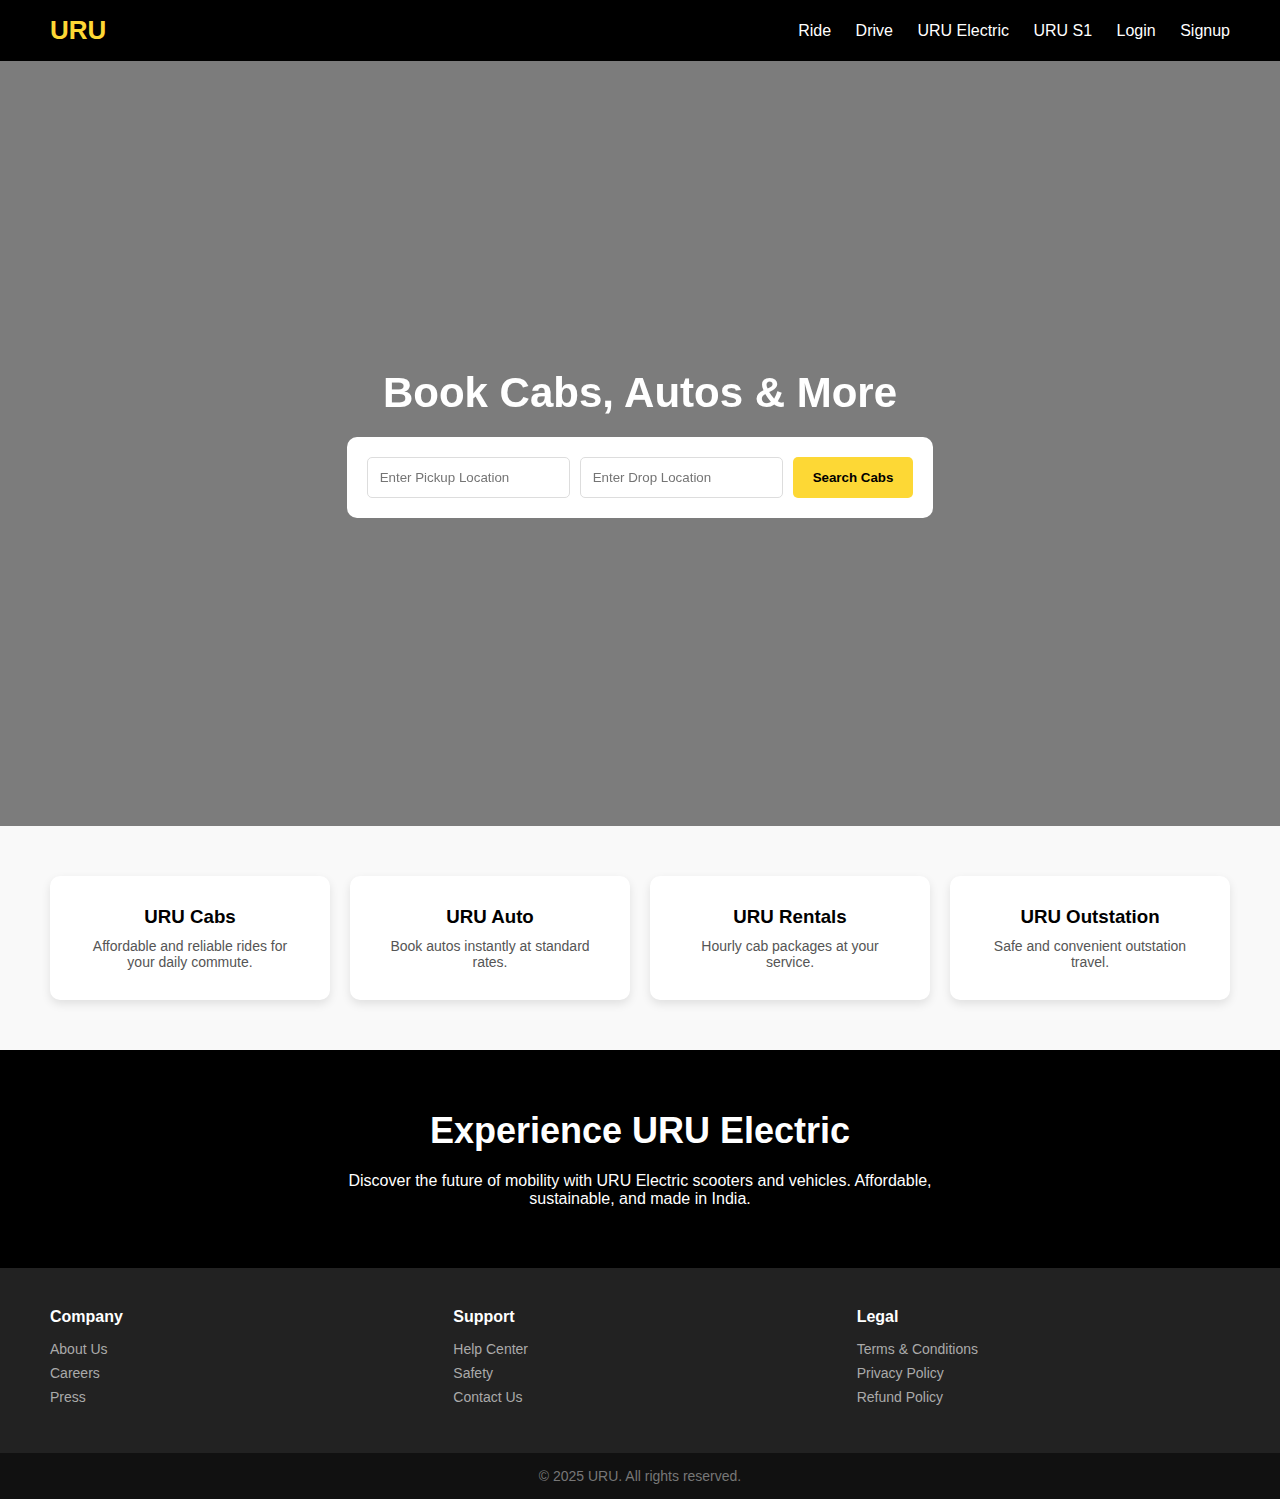
<file: index.html>
<!DOCTYPE html>
<html lang="en">
<head>
  <meta charset="UTF-8">
  <meta name="viewport" content="width=device-width, initial-scale=1.0">
  <title>URU - Book Cabs Online</title>
  <link rel="stylesheet" href="style.css">
</head>
<body>
  <!-- NAVBAR -->
  <header>
    <div class="logo">URU</div>
    <nav>
      <a href="rides.html">Ride</a>
      <a href="#">Drive</a>
      <a href="#">URU Electric</a>
      <a href="#">URU S1</a>
      <a href="login.html">Login</a>
      <a href="#">Signup</a>
    </nav>
  </header>

  <!-- HERO -->
  <section class="hero">
    <div class="hero-content">
      <h1>Book Cabs, Autos & More</h1>
      <div class="booking-box">
        <input type="text" placeholder="Enter Pickup Location">
        <input type="text" placeholder="Enter Drop Location">
        <button>Search Cabs</button>
      </div>
    </div>
  </section>

  <!-- SERVICES -->
  <section class="services">
    <div class="service-card">
      <h3>URU Cabs</h3>
      <p>Affordable and reliable rides for your daily commute.</p>
    </div>
    <div class="service-card">
      <h3>URU Auto</h3>
      <p>Book autos instantly at standard rates.</p>
    </div>
    <div class="service-card">
      <h3>URU Rentals</h3>
      <p>Hourly cab packages at your service.</p>
    </div>
    <div class="service-card">
      <h3>URU Outstation</h3>
      <p>Safe and convenient outstation travel.</p>
    </div>
  </section>

  <!-- PROMO -->
  <section class="promo">
    <h2>Experience URU Electric</h2>
    <p>Discover the future of mobility with URU Electric scooters and vehicles. Affordable, sustainable, and made in India.</p>
  </section>

  <!-- FOOTER -->
  <footer>
    <div>
      <h4>Company</h4>
      <a href="#">About Us</a>
      <a href="#">Careers</a>
      <a href="#">Press</a>
    </div>
    <div>
      <h4>Support</h4>
      <a href="#">Help Center</a>
      <a href="#">Safety</a>
      <a href="#">Contact Us</a>
    </div>
    <div>
      <h4>Legal</h4>
      <a href="#">Terms & Conditions</a>
      <a href="#">Privacy Policy</a>
      <a href="#">Refund Policy</a>
    </div>
  </footer>
  <div class="footer-bottom">
    © 2025 URU. All rights reserved.
  </div>
</body>
</html>
</file>
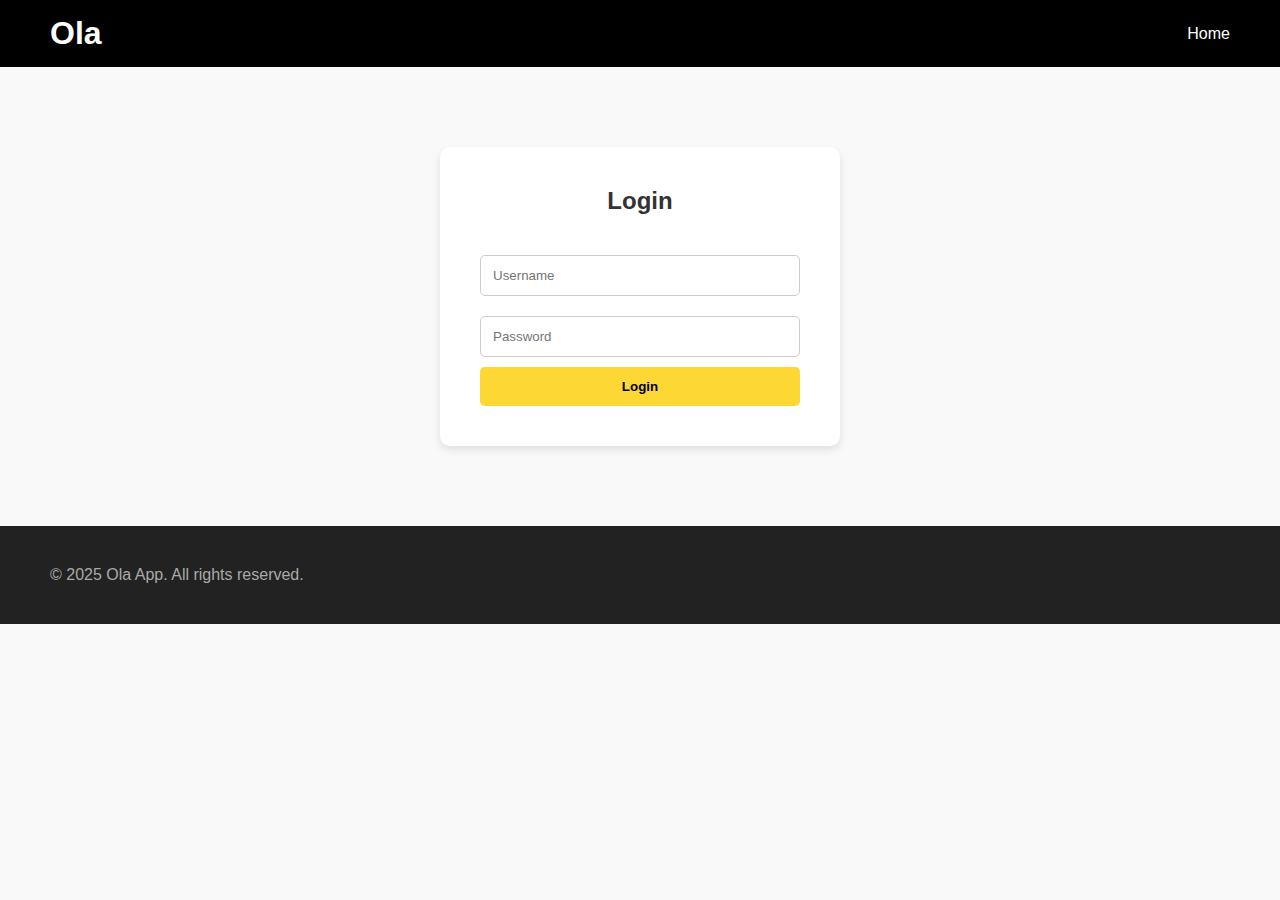
<file: login.html>
<!DOCTYPE html>
<html lang="en">
<head>
    <meta charset="UTF-8">
    <meta name="viewport" content="width=device-width, initial-scale=1.0">
    <title>Login - Ola App</title>
    <link rel="stylesheet" href="style.css">
</head>
<body>

<header>
    <h1>Ola</h1>
    <nav>
        <a href="index.html">Home</a>
    </nav>
</header>

<div class="login-container">
    <h2>Login</h2>
    <form>
        <input type="text" placeholder="Username" required>
        <input type="password" placeholder="Password" required>
        <button type="submit">Login</button>
    </form>
</div>

<footer>
    &copy; 2025 Ola App. All rights reserved.
</footer>

</body>
</html>
</file>
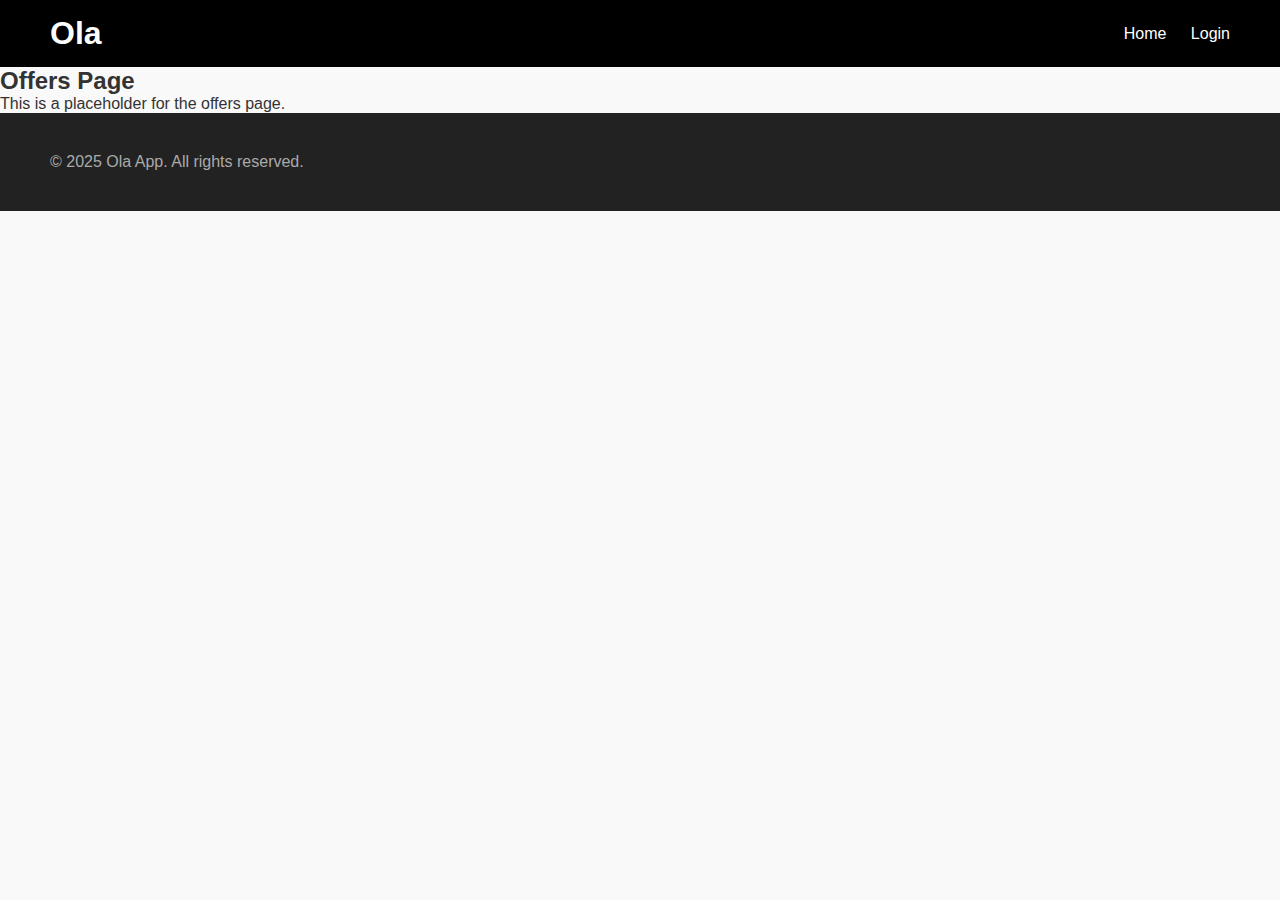
<file: offers.html>
<!DOCTYPE html>
<html lang="en">
<head>
    <meta charset="UTF-8">
    <meta name="viewport" content="width=device-width, initial-scale=1.0">
    <title>Offers - Ola App</title>
    <link rel="stylesheet" href="style.css">
</head>
<body>

<header>
    <h1>Ola</h1>
    <nav>
        <a href="index.html">Home</a>
        <a href="login.html">Login</a>
    </nav>
</header>

<div class="container">
    <h2>Offers Page</h2>
    <p>This is a placeholder for the offers page.</p>
</div>

<footer>
    &copy; 2025 Ola App. All rights reserved.
</footer>

</body>
</html>
</file>
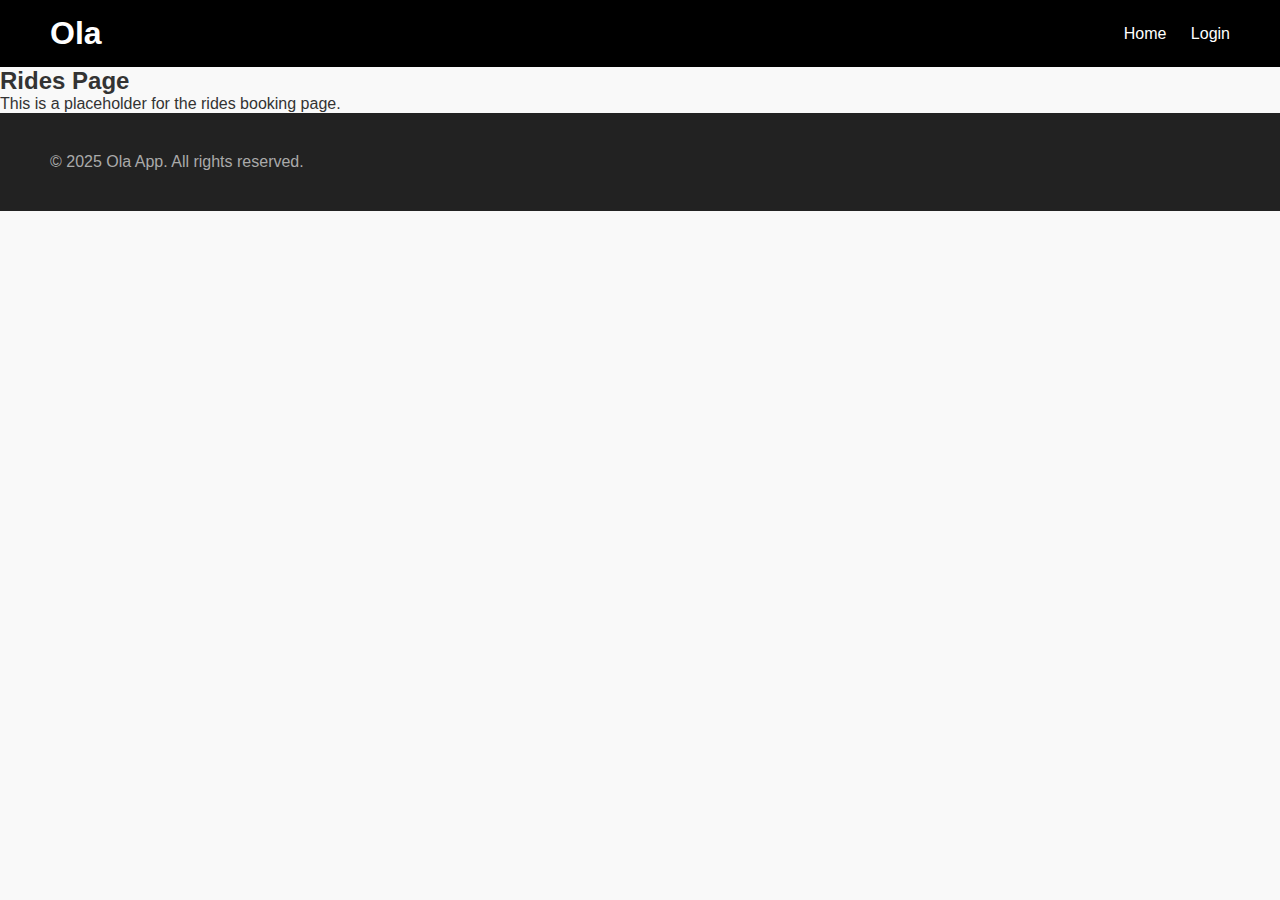
<file: rides.html>
<!DOCTYPE html>
<html lang="en">
<head>
    <meta charset="UTF-8">
    <meta name="viewport" content="width=device-width, initial-scale=1.0">
    <title>Rides - Ola App</title>
    <link rel="stylesheet" href="style.css">
</head>
<body>

<header>
    <h1>Ola</h1>
    <nav>
        <a href="index.html">Home</a>
        <a href="login.html">Login</a>
    </nav>
</header>

<div class="container">
    <h2>Rides Page</h2>
    <p>This is a placeholder for the rides booking page.</p>
</div>

<footer>
    &copy; 2025 Ola App. All rights reserved.
</footer>

</body>
</html>
</file>
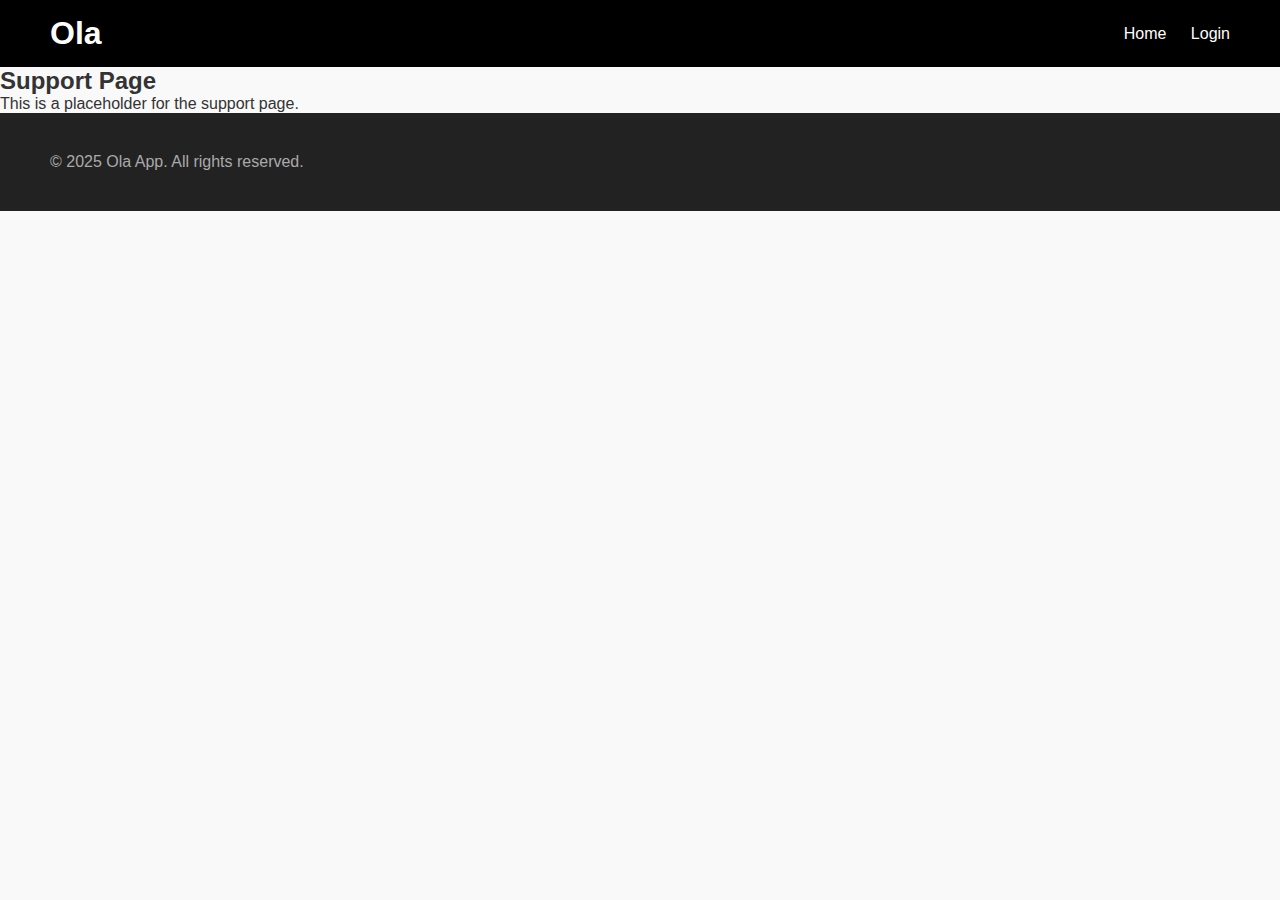
<file: support.html>
<!DOCTYPE html>
<html lang="en">
<head>
    <meta charset="UTF-8">
    <meta name="viewport" content="width=device-width, initial-scale=1.0">
    <title>Support - Ola App</title>
    <link rel="stylesheet" href="style.css">
</head>
<body>

<header>
    <h1>Ola</h1>
    <nav>
        <a href="index.html">Home</a>
        <a href="login.html">Login</a>
    </nav>
</header>

<div class="container">
    <h2>Support Page</h2>
    <p>This is a placeholder for the support page.</p>
</div>

<footer>
    &copy; 2025 Ola App. All rights reserved.
</footer>

</body>
</html>
</file>
<file: style.css>
* {
  margin: 0;
  padding: 0;
  box-sizing: border-box;
  font-family: Arial, Helvetica, sans-serif;
}

body {
  background-color: #f9f9f9;
  color: #333;
}

/* NAVBAR */
header {
  background: #000;
  color: #fff;
  padding: 15px 50px;
  display: flex;
  justify-content: space-between;
  align-items: center;
  position: sticky;
  top: 0;
}

header .logo {
  font-size: 26px;
  font-weight: bold;
  color: #fdd835;
  cursor: pointer;
}

header nav a {
  margin-left: 20px;
  color: #fff;
  text-decoration: none;
  font-size: 16px;
}

header nav a:hover {
  color: #fdd835;
}

/* HERO / Home Page */
.hero {
  background: url("https://images.pexels.com/photos/799443/pexels-photo-799443.jpeg") no-repeat center center/cover;
  height: 85vh;
  display: flex;
  justify-content: center;
  align-items: center;
  text-align: center;
  color: #fff;
  position: relative;
}

.hero::after {
  content: "";
  position: absolute;
  top: 0; left: 0;
  width: 100%; height: 100%;
  background: rgba(0,0,0,0.5);
}

.hero-content {
  position: relative;
  z-index: 2;
  max-width: 600px;
}

.hero-content h1 {
  font-size: 42px;
  margin-bottom: 20px;
}

/* Booking Box / Options */
.booking-box {
  background: #fff;
  padding: 20px;
  border-radius: 10px;
  display: flex;
  gap: 10px;
  flex-wrap: wrap;
}

.booking-box input {
  flex: 1;
  padding: 12px;
  border: 1px solid #ddd;
  border-radius: 5px;
}

.booking-box button {
  padding: 12px 20px;
  border: none;
  background: #fdd835;
  color: #000;
  font-weight: bold;
  border-radius: 5px;
  cursor: pointer;
}

/* SERVICES / Option Cards */
.services {
  padding: 50px;
  display: grid;
  grid-template-columns: repeat(auto-fit, minmax(250px, 1fr));
  gap: 20px;
}

.service-card {
  background: #fff;
  padding: 30px;
  border-radius: 10px;
  text-align: center;
  box-shadow: 0 4px 10px rgba(0,0,0,0.1);
  transition: 0.3s;
  cursor: pointer;
}

.service-card:hover {
  transform: translateY(-5px);
}

.service-card h3 {
  margin-bottom: 10px;
  color: #000;
}

.service-card p {
  font-size: 14px;
  color: #555;
}

/* PROMO / Placeholder Sections */
.promo {
  background: #000;
  color: #fff;
  padding: 60px 40px;
  text-align: center;
}

.promo h2 {
  font-size: 36px;
  margin-bottom: 20px;
}

.promo p {
  max-width: 600px;
  margin: auto;
  font-size: 16px;
}

/* LOGIN */
.login-container {
  max-width: 400px;
  margin: 80px auto;
  background-color: #fff;
  padding: 40px;
  border-radius: 10px;
  box-shadow: 0 4px 8px rgba(0,0,0,0.1);
}

.login-container h2 {
  text-align: center;
  margin-bottom: 30px;
}

.login-container input[type="text"],
.login-container input[type="password"] {
  width: 100%;
  padding: 12px;
  margin: 10px 0;
  border-radius: 5px;
  border: 1px solid #ccc;
}

.login-container button {
  width: 100%;
  padding: 12px;
  background-color: #fdd835;
  color: #000;
  border: none;
  border-radius: 5px;
  font-weight: bold;
  cursor: pointer;
}

.login-container button:hover {
  background-color: #e6c700;
}

/* FOOTER */
footer {
  background: #222;
  color: #aaa;
  padding: 40px 50px;
  display: grid;
  grid-template-columns: repeat(auto-fit, minmax(200px,1fr));
  gap: 30px;
}

footer h4 {
  color: #fff;
  margin-bottom: 15px;
}

footer a {
  display: block;
  color: #aaa;
  font-size: 14px;
  text-decoration: none;
  margin-bottom: 8px;
}

footer a:hover {
  color: #fdd835;
}

.footer-bottom {
  text-align: center;
  padding: 15px;
  background: #111;
  color: #777;
  font-size: 14px;
}
</file>
